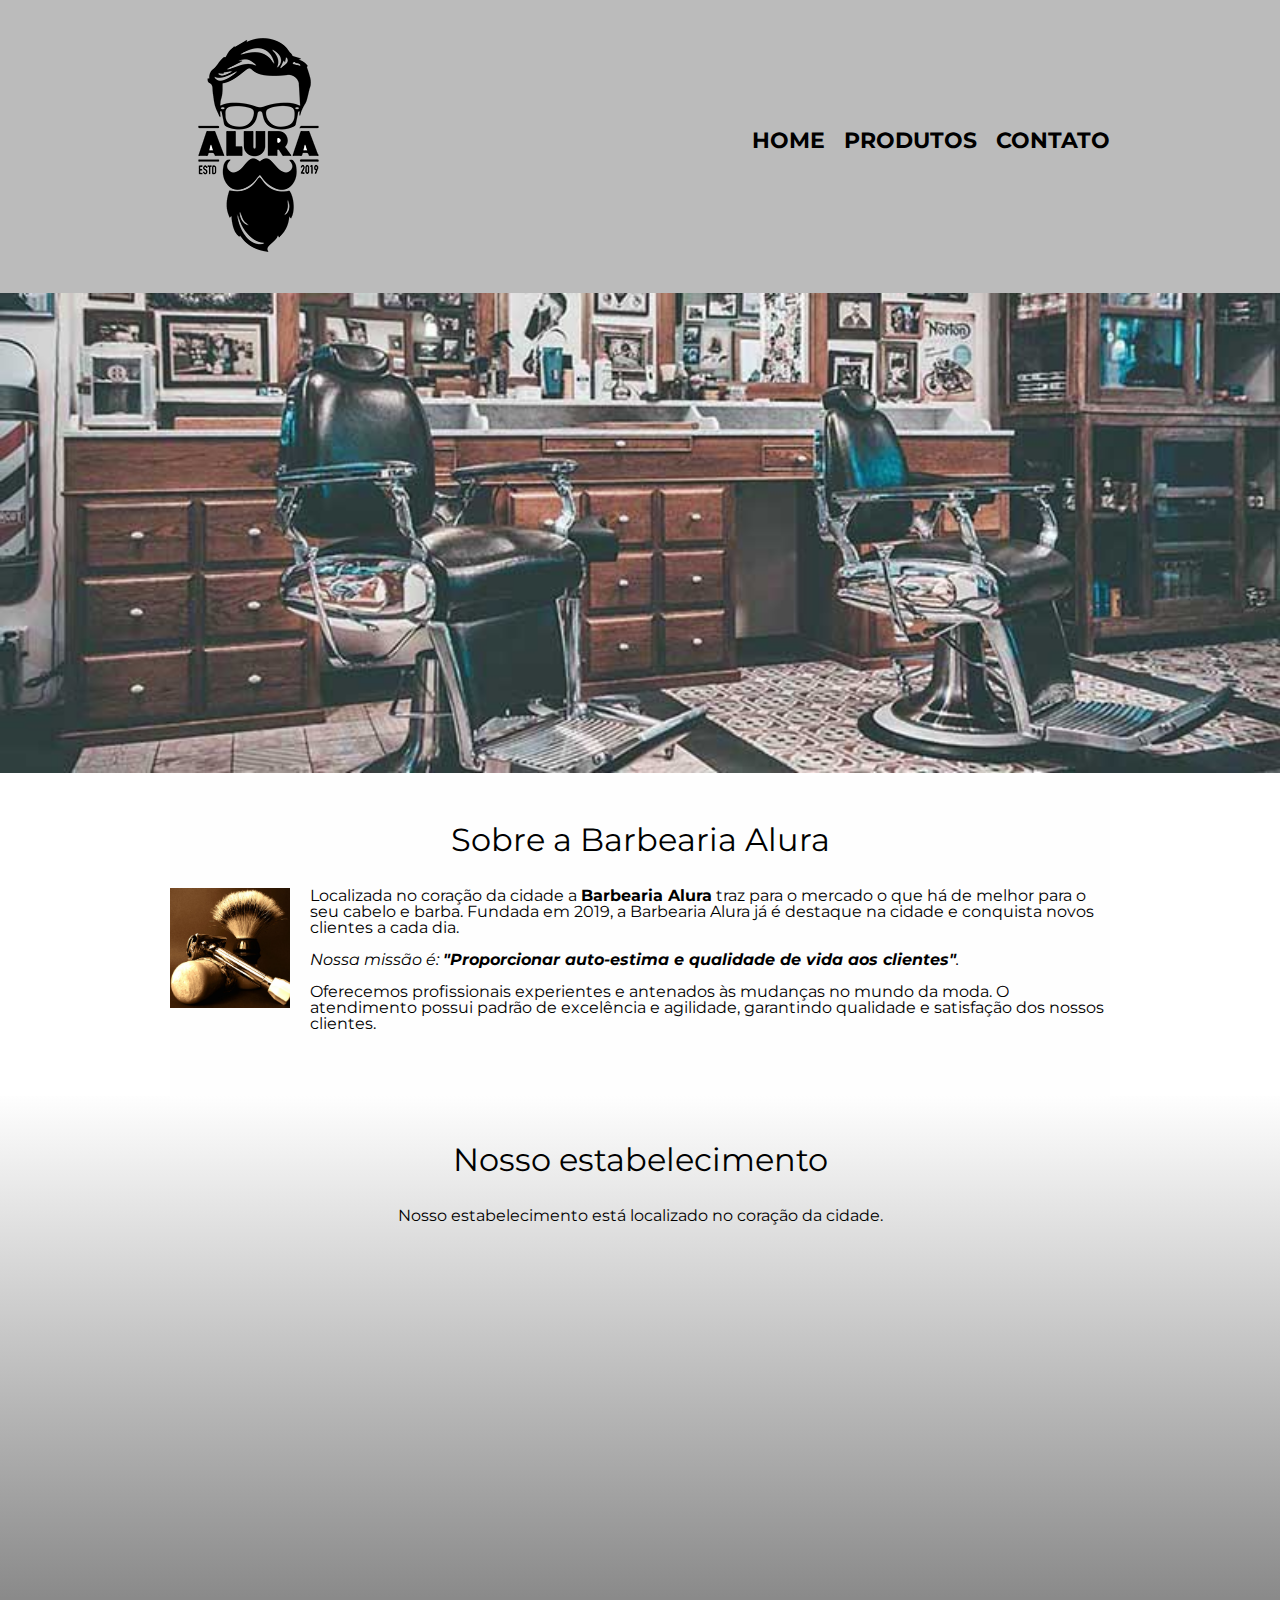
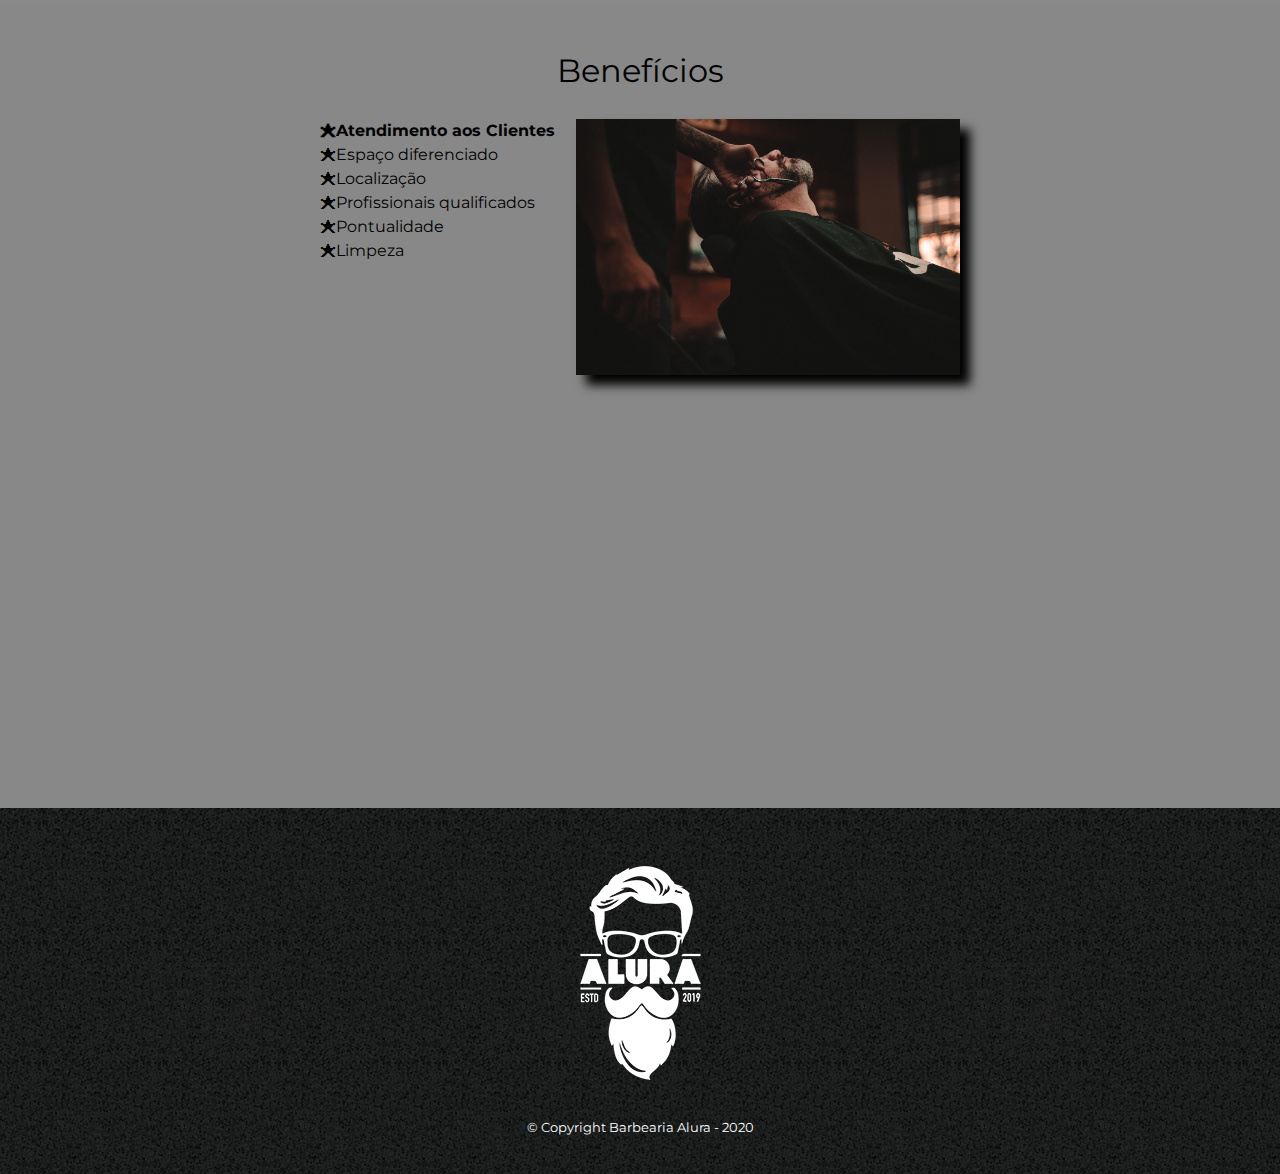
<file: index.html>
<!DOCTYPE html>
<htm lang="pt-br">
	<head>
		<meta charset="UTF-8">
		<meta name="viewport" content="width=device-width">
		<title>Barbearia Alura</title>
		<link rel="stylesheet" type="text/css" href="reset.css">
		<link rel="stylesheet" type="text/css" href="style.css">
		<link href="https://fonts.googleapis.com/css?family=Montserrat&display=swap" rel="stylesheet">
	</head>
	<body>
		<header>
			<div class="caixa">
				<h1><img src="logo.png"></h1>
				<nav>
					<ul>
						<li><a href="index.html">Home</a></li>
						<li><a href="produtos.html">Produtos</a></li>
						<li><a href="contato.html">Contato</a></li>
					</ul>
				</nav>
			</div>
		</header>
		<img class="banner" src="banner.jpg">

		<main>


			<section class="principal">
				<h2 class="titulo-principal">Sobre a Barbearia Alura</h2>

				<img class="utensilios" src="utensilios.jpg" alt="Utensilios de barbeiro.">

				<p>Localizada no coração da cidade a <strong>Barbearia Alura</strong> traz para o mercado o que há de melhor para o seu cabelo e barba. Fundada em 2019, a Barbearia Alura já é destaque na cidade e conquista novos clientes a cada dia.</p>

				<p id="missao"><em>Nossa missão é: <strong>"Proporcionar auto-estima e qualidade de vida aos clientes"</strong>.</em></p>

				<p>Oferecemos profissionais experientes e antenados às mudanças no mundo da moda. O atendimento possui padrão de excelência e agilidade, garantindo qualidade e satisfação dos nossos clientes.</p>
			</section>

			<section class="mapa">
				<h3 class="titulo-principal">Nosso estabelecimento</h3>
				<p>Nosso estabelecimento está localizado no coração da cidade.</p>
				<div class="mapa-conteudo">
					<iframe src="https://www.google.com/maps/embed?pb=!1m18!1m12!1m3!1d3656.448598130836!2d-46.6346533844751!3d-23.5882393684719!2m3!1f0!2f0!3f0!3m2!1i1024!2i768!4f13.1!3m3!1m2!1s0x94ce5a2b2ed7f3a1%3A0xab35da2f5ca62674!2sCaelum%20-%20Escola%20de%20Tecnologia!5e0!3m2!1spt-BR!2sbr!4v1580745633986!5m2!1spt-BR!2sbr" width="100%" height="300" frameborder="0" style="border:0;" allowfullscreen=""></iframe>
				</div>
				
			</section>

			<section class="beneficios">
				<h3 class="titulo-principal">Benefícios</h3>

				<div class="conteudo-beneficios">
					<ul class="lista-beneficios">
						<li class="itens">Atendimento aos Clientes</li>
						<li class="itens">Espaço diferenciado</li>
						<li class="itens">Localização</li>
						<li class="itens">Profissionais qualificados</li>
						<li class="itens">Pontualidade</li>
						<li class="itens">Limpeza</li>
					</ul><img src="beneficios.jpg" class="imagem-beneficios">
				</div>

				<div class="video">
					<iframe width="100%" height="315" src="https://www.youtube.com/embed/wcVVXUV0YUY" frameborder="0" allow="accelerometer; autoplay; encrypted-media; gyroscope; picture-in-picture" allowfullscreen></iframe>
				</div>
			</section>

		</main>


		<footer>
			<img src="logo-branco.png">
			<p class="copyright">&copy; Copyright Barbearia Alura - 2020</p>
		</footer>
	</body>
	
</html>
</file>
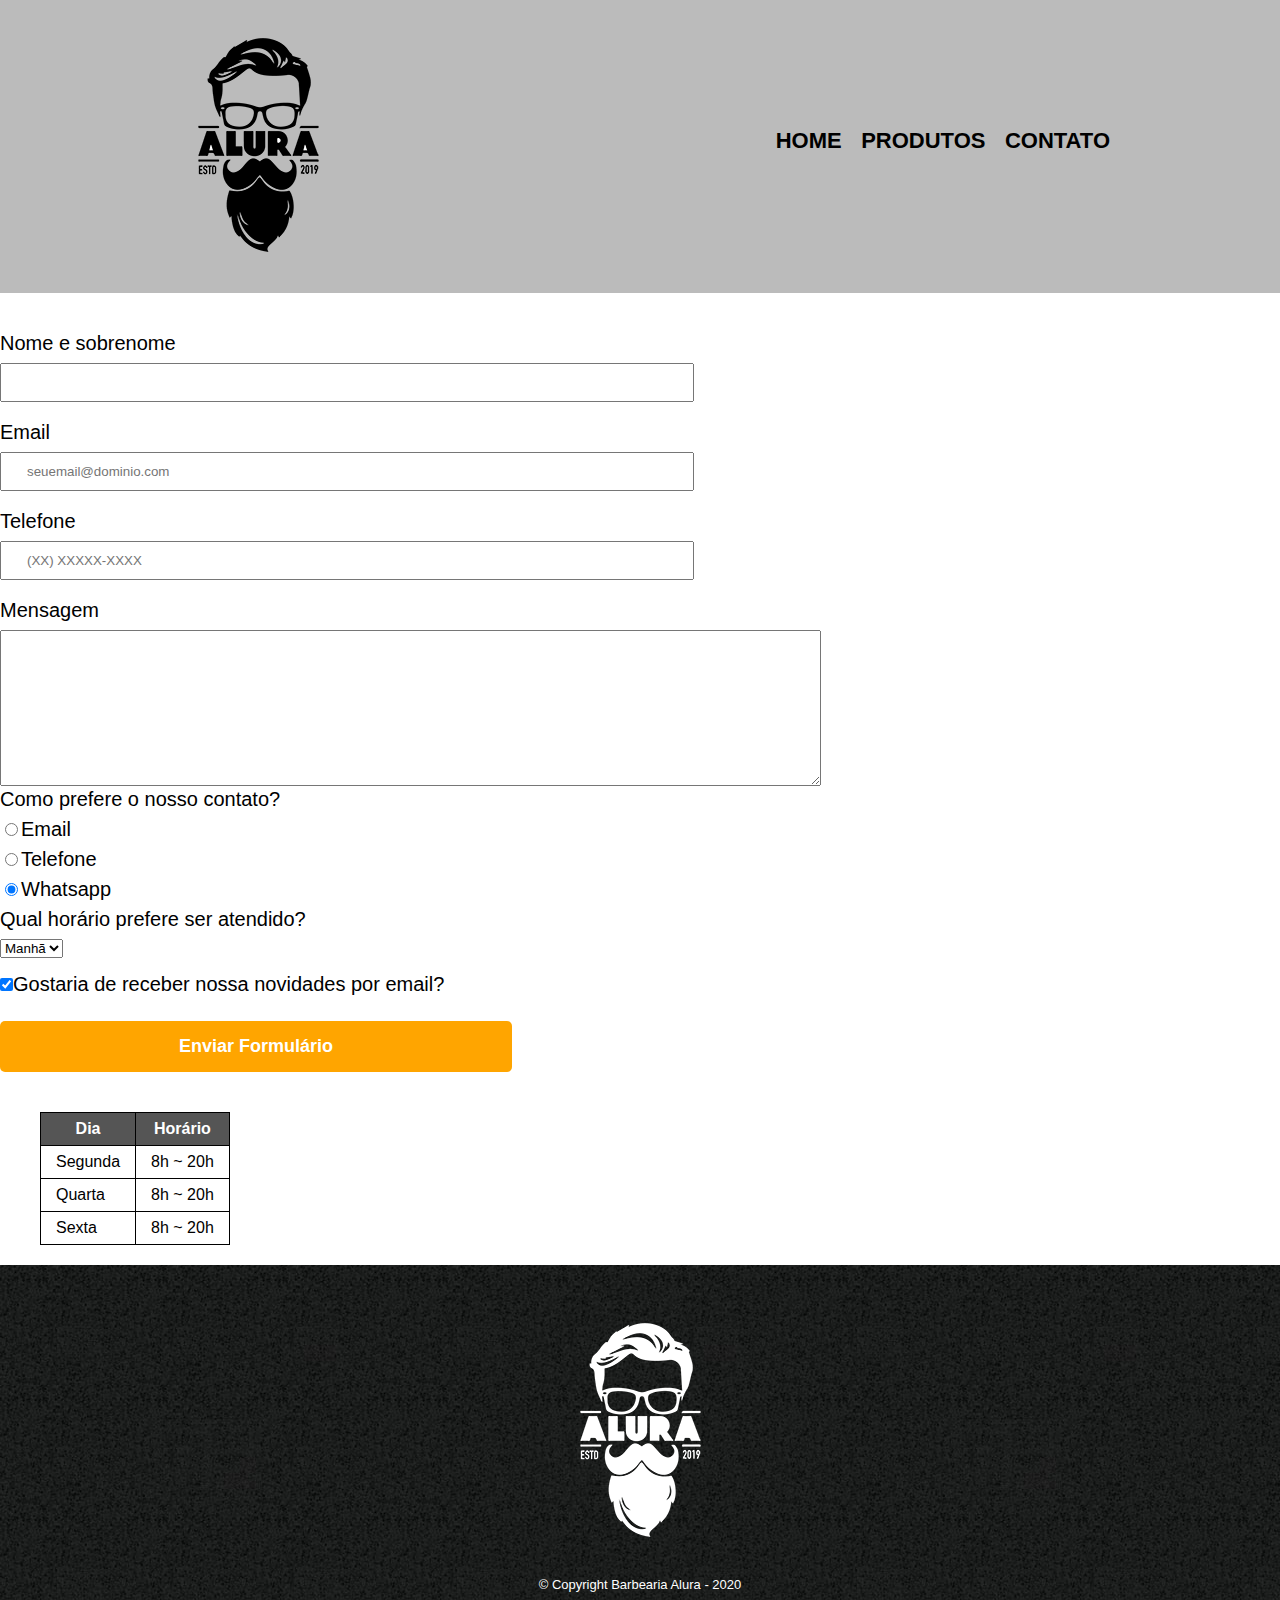
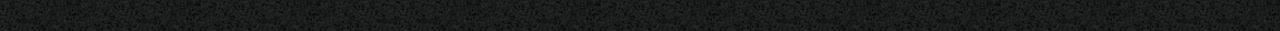
<file: contato.html>
<!DOCTYPE html>
<html>
	<head>
		<meta charset="UTF-8">
		<meta name="viewport" content="width=device-width">
		<title>Contato - Barbearia Alura</title>
		<link rel="stylesheet" type="text/css" href="reset.css">
		<link rel="stylesheet" type="text/css" href="style.css">
	</head>
	<body>
		<header>
			<div class="caixa">
				<h1><img src="logo.png" alt="Logo da Barbearia Alura"></h1>
				<nav>
					<ul>
						<li><a href="index.html">Home</a></li>
						<li><a href="produtos.html">Produtos</a></li>
						<li><a href="contato.html">Contato</a></li>
					</ul>
				</nav>
			</div>
		</header>

		<main>
			<form>
				<label for="nomesobrenome">Nome e sobrenome</label>
				<input type="text" id="nomesobrenome" class="input-padrao" required>

				<label for="email">Email</label>
				<input type="email" id="email" class="input-padrao" required placeholder="seuemail@dominio.com">

				<label for="telefone">Telefone</label>
				<input type="tel" id="telefone" class="input-padrao" required placeholder="(XX) XXXXX-XXXX">

				<label for="mensagem">Mensagem</label>
				<textarea cols="100%" rows="10" id="mensagem" required></textarea>

				<fieldset>
					<legend>Como prefere o nosso contato?</legend>

					<label for="radio-email"><input type="radio" name="contato" value="email" id="radio-email">Email</label>
					

					<label for="radio-telefone"><input type="radio" name="contato" value="telefone" id="radio-telefone">Telefone</label>
					

					<label for="radio-whatsapp"><input type="radio" name="contato" value="emawhatsappil" id="radio-whatsapp" checked>Whatsapp</label>
					
				</fieldset>

				<fieldset>
					<legend>Qual horário prefere ser atendido?</legend>
					<select>
						<option>Manhã</option>
						<option>Tarde</option>
						<option>Noite</option>
					</select>
				</fieldset>
				<label><input type="checkbox" class="checkbox" checked>Gostaria de receber nossa novidades por email?</label>

				<input type="submit" value="Enviar Formulário" class="enviar">
			</form>

			<table>
				<thead>
					<tr>
						<th>Dia</th>
						<th>Horário</th>
					</tr>
				</thead>

				<tbody>
					<tr>
						<td>Segunda</td>
						<td>8h ~ 20h</td>
					</tr><tr>
						<td>Quarta</td>
						<td>8h ~ 20h</td>
					</tr><tr>
						<td>Sexta</td>
						<td>8h ~ 20h</td>
					</tr>
				</tbody>
			</table>

		</main>


		<footer>
			<img src="logo-branco.png" alt="Logo da Barbearia Alura">
			<p class="copyright">&copy; Copyright Barbearia Alura - 2020</p>
		</footer>
	</body>
</html>
</file>
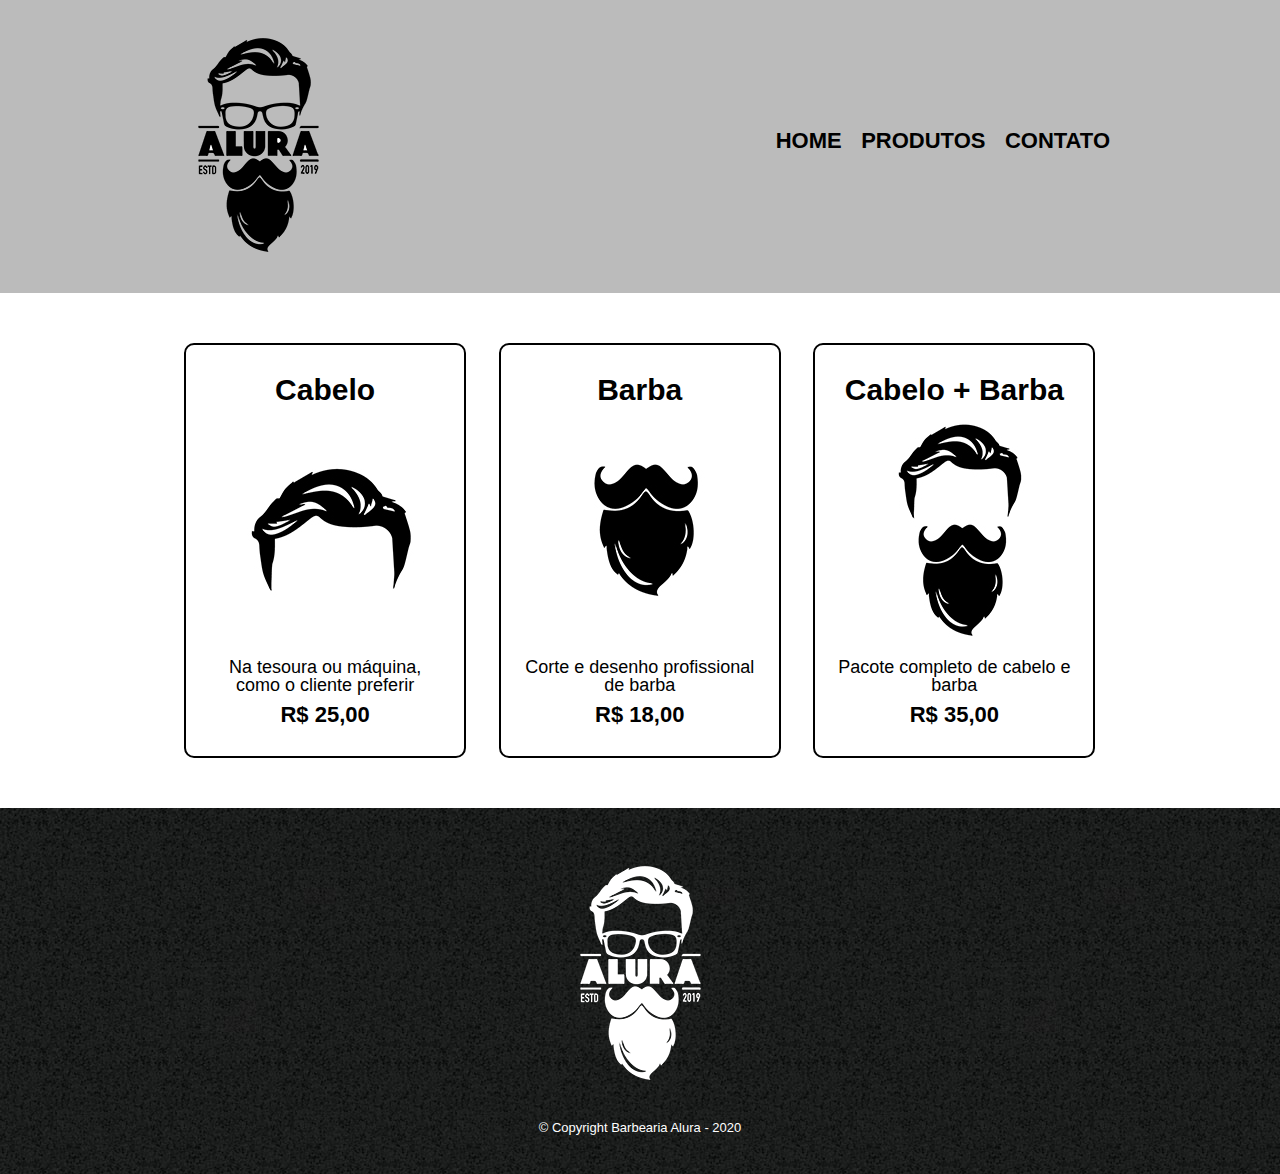
<file: produtos.html>
<!DOCTYPE html>
<html>
	<head>
		<meta charset="UTF-8">
		<meta name="viewport" content="width=device-width">
		<title>Produtos - Barbearia Alura</title>
		<link rel="stylesheet" type="text/css" href="reset.css">
		<link rel="stylesheet" type="text/css" href="style.css">
	</head>
	<body>
		<header>
			<div class="caixa">
				<h1><img src="logo.png"></h1>
				<nav>
					<ul>
						<li><a href="index.html">Home</a></li>
						<li><a href="produtos.html">Produtos</a></li>
						<li><a href="contato.html">Contato</a></li>
					</ul>
				</nav>
			</div>
		</header>

		<main>
			<ul class="produtos">
				<li>
					<h2>Cabelo</h2>
					<img src="cabelo.jpg">
					<p class="produto-descricao">Na tesoura ou máquina, como o cliente preferir</p>
					<p class="produto-preco">R$ 25,00</p>
				</li>
				<li>
					<h2>Barba</h2>
					<img src="barba.jpg">
					<p class="produto-descricao">Corte e desenho profissional de barba</p>
					<p class="produto-preco">R$ 18,00</p>
				</li>
				<li>
					<h2>Cabelo + Barba</h2>
					<img src="cabelo+barba.jpg">
					<p class="produto-descricao">Pacote completo de cabelo e barba</p>
					<p class="produto-preco">R$ 35,00</p>
				</li>
			</ul>
		</main>
			
		<footer>
			<img src="logo-branco.png">
			<p class="copyright">&copy; Copyright Barbearia Alura - 2020</p>
		</footer>
	</body>
</html>
</file>
<file: style.css>
body{
	font-family: 'Montserrat', sans-serif;
}

header{
	background: #BBBBBB;
	padding: 20px 0;
}

.caixa{
	position: relative;
	width: 940px;
	margin: 0 auto;
}

nav {
	position: absolute;
	top: 110px;
	right: 0;
}

nav li{
	display: inline;
	margin: 0 0 0 15px;
}

nav a{
	text-transform: uppercase;
	color: #000000;
	font-weight: bold;
	font-size: 22px;
	text-decoration: none;

}

nav a:hover{
	color: #C78C19;
	text-decoration: underline;
}

.produtos{
	width: 940px;
	margin: 0 auto;
	padding: 50px 0;
}

.produtos li{
	display: inline-block;
	text-align: center;
	width: 30%;
	vertical-align: top;
	margin: 0 1.5%;
	padding: 30px 20px;
	box-sizing: border-box;
	border: 2px solid #000000;
	border-radius: 10px;
}

.produtos li:hover{
	border-color: #C78C19;
}

.produtos li:hover h2{
	font-size: 34px;
}

.produtos li:active{
	border-color: #088C19;
}

.produtos h2{
	font-size: 30px;
	font-weight: bold;
}

.produto-descricao{
	font-size: 18px;
}

.produto-preco{
	font-size: 22px;
	font-weight: bold;
	margin-top: 10px;
}

footer{
	text-align: center;
	background: url("bg.jpg");
	padding: 40px 0;
}

.copyright{
	color: #FFFFFF;
	font-size: 13px;
	margin-top: 20px;
}

main{
	
}

form{
	margin: 40px 0;
}
form label, form legend{
	display: block;
	font-size: 20px;
	margin: 0 0 10px;
}
.input-padrao{
	display: block;
	margin: 0 0 20px;
	padding: 10px 25px;
	width: 50%;
}

.checkbox{
	margin: 20px 0;
}

.enviar{
	width: 40%;
	padding: 15px 0;
	background: orange;
	color: white;
	font-weight: bold;
	font-size: 18px;
	border: none;
	border-radius: 5px;
	transition: 1s all;
	cursor: pointer;
}

.enviar:hover{
	background: darkorange;
	transform: scale(1.2);
}

table{
	margin: 20px 40px;
}

thead{
	background: #555555;
	color: white;
	font-weight: bold;
}

td,th{
	border: 1px solid #000000;
	padding: 8px 15px;
}


/*css da pagina inicial*/
.banner{
	width: 100%;
}

.titulo-principal{
	text-align: center;
	font-size: 2em;
	margin: 0 0 1em;
	clear: left;
}

.principal{
	padding: 3em 0;
	background: #FEFEFE;
	width: 940px;
	margin: 0 auto;
}

.principal p{
	margin: 0 0 1em;
}

.principal strong{
	font-weight: bold;
}

.principal em{
	font-style: italic;
}

.utensilios{
	width: 120px;
	float: left;
	margin: 0 20px 20px 0;
}

.mapa{
	padding: 3em 0;
	background: linear-gradient(#FEFEFE,#888888);
}

.mapa-conteudo{
	width: 940px;
	margin: 0 auto;
}

.mapa p{
	margin: 0 0 2em;
	text-align: center;
}

.beneficios{
	padding: 3em 0;
	background: #888888;
}

.conteudo-beneficios{
	width: 640px;
	margin: 0 auto;
}

.lista-beneficios{
	width: 40%;
	display: inline-block;
	vertical-align: top;

}

.itens{
	line-height: 1.5em;
}

.itens:first-child{
	font-weight: bold;
}

.itens:before{
	content: "🟊";
}

.imagem-beneficios{
	width: 60%;
	opacity: 1;
	transition: 400ms;
	box-shadow: 10px 10px 10px 0 #000000;
}

.imagem-beneficios:hover{
	opacity: 0.3;
}

.video{
	width: 560px;
	margin: 2em auto;
}

@media screen and (max-width: 480px){
	.caixa, .principal, .conteudo-beneficios, .mapa-conteudo, .video, .produtos{
		width: auto;
	}

	h1{
		text-align: center;
	}
	nav{
		position: static;
	}
	.lista-beneficios, .imagem-beneficios{
		width: 100%;
	}
	.produtos li{
		display: block;
		width: auto;
		margin-bottom: 1.5%;
	}
	.input-padrao{
		box-sizing: border-box;
		width: 100%;
	}
	textarea{
		box-sizing: border-box;
		width: 100%;
	}
	fieldset legend{
		text-align: center;
	}
	select{
		width: 100%;
	}
	.enviar{
		width: 100%;
	}
	table{
		margin: 20px 0 20px;
		margin-left: auto;
    	margin-right: auto;
	}

}
</file>
